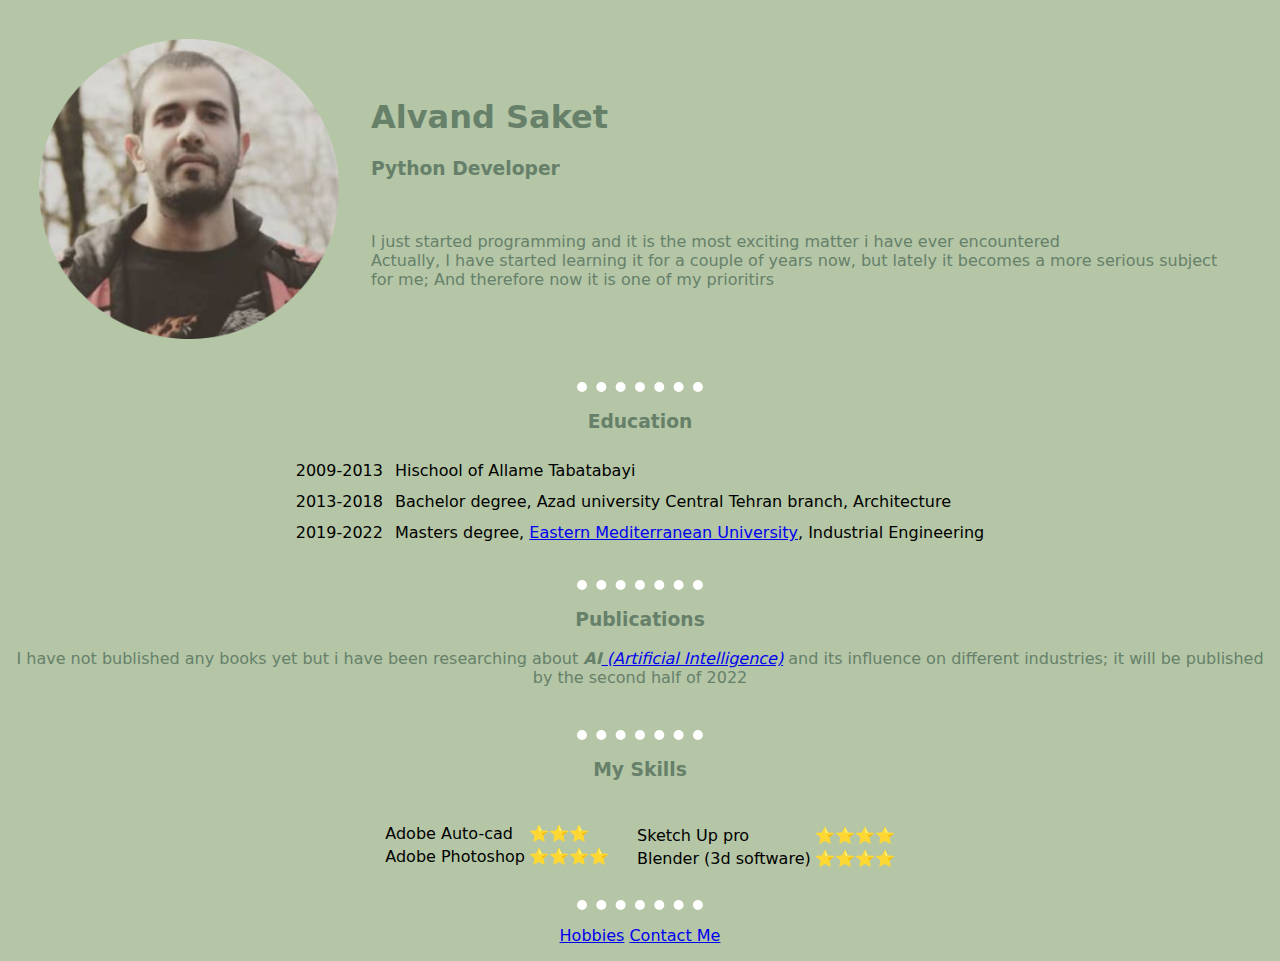
<file: index.html>
<!DOCTYPE html>
<html lang="en" dir="ltr">
<link rel="stylesheet" href="CSS/style.css">

<head>
  <meta charset="utf-8">
  <title>Alvand's Personal Site</title>
</head>

<body>
  <table cellspacing='30'>
    <tr>
      <td><img src="Alvandsaket.png" alt="Alvand's profile picture" width='300'></td>
      <td>
        <h1>Alvand Saket</h1>
        <h3><strong>Python Developer</strong></h3>
        <br>
        <p>I just started programming and it is the most exciting matter i have ever encountered<br>
          Actually, I have started learning it for a couple of years now, but lately it becomes a more serious subject for me;
          And therefore now it is one of my prioritirs</p>
      </td>
    </tr>
  </table>
  <center>

    <hr>
    <h3>Education</h3>
    <table cellspacing='10'>
      <tr>
        <td>2009-2013</td>
        <td>Hischool of Allame Tabatabayi</td>
      </tr>
      <tr>
        <td>2013-2018</td>
        <td>Bachelor degree, Azad university Central Tehran branch, Architecture</td>
      </tr>
      <tr>
        <td>2019-2022</td>
        <td>Masters degree, <a href="https://www.emu.edu.tr/en">Eastern Mediterranean University</a>, Industrial Engineering</td>
      </tr>
    </table>
    <br>

    <hr>
    <h3>Publications</h3>
    <p>I have not bublished any books yet but i have been researching about <em><strong>AI</strong><a href="https://en.wikipedia.org/wiki/Artificial_intelligence"> (Artificial Intelligence)</a></em> and its
      influence on different industries; it will be published by the second half of 2022</p>
    <br>

    <hr>


    <h3>My Skills</h3>
    <table cellspacing='20'>
      <tr>
        <td>
          <table>
            <tr>
              <td>Adobe Auto-cad</td>
              <td>⭐⭐⭐</td>
            </tr>
            <tr>
              <td>Adobe Photoshop</td>
              <td>⭐⭐⭐⭐</td>
            </tr>
          </table>
        </td>
        <td>
          <table>
            <td>
              <tr>
                <td>Sketch Up pro</td>
                <td>⭐⭐⭐⭐</td>
              </tr>
              <tr>
                <td>Blender (3d software)</td>
                <td>⭐⭐⭐⭐</td>
              </tr>
            </td>
      </tr>
    </table>
    </td>
    </tr>
    </table>

    <hr>

    <p> <a href="My Hobbies.html">Hobbies</a> <a href="contact.html"> Contact Me</a></p>
  </center>
</body>


</html>
</file>
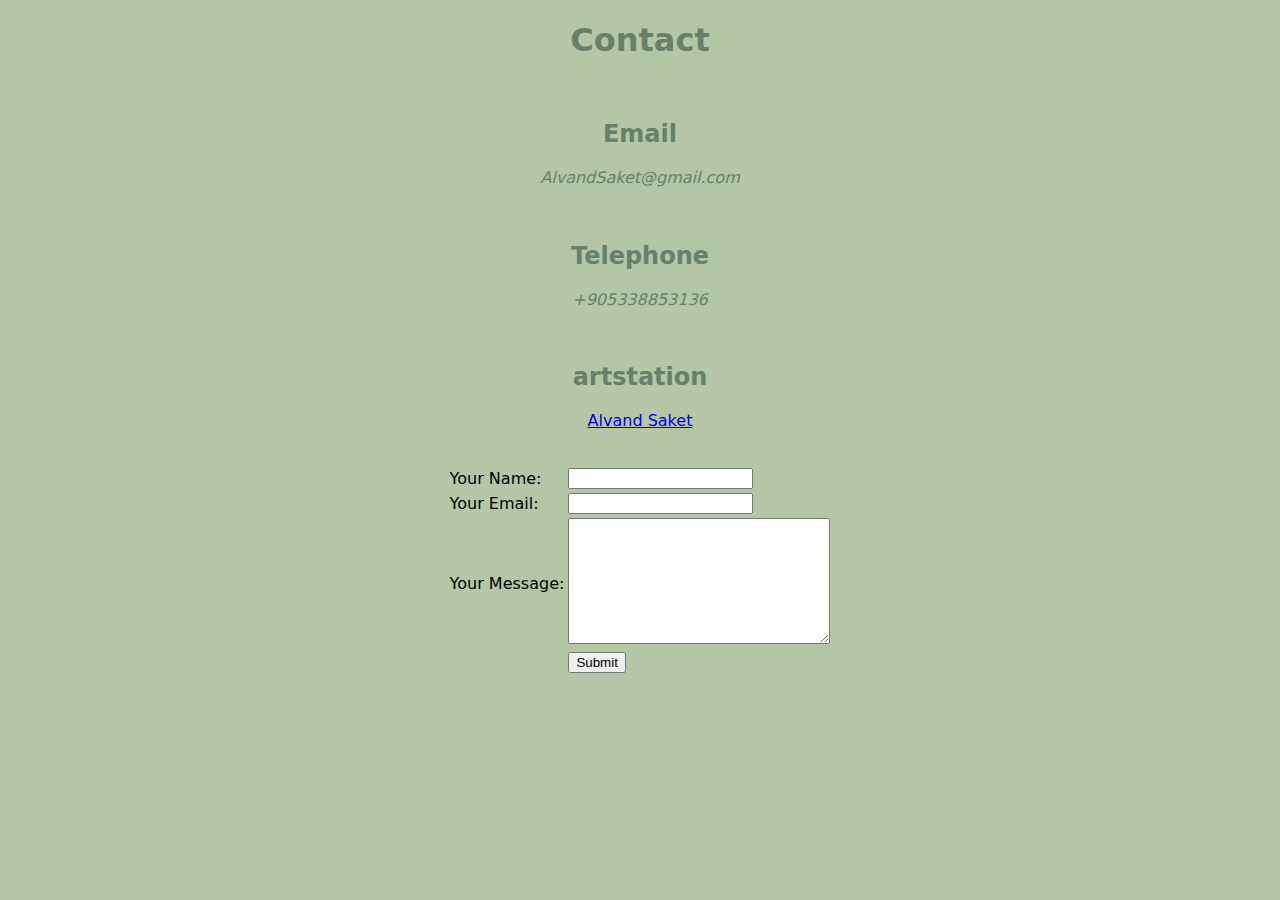
<file: contact.html>
<!DOCTYPE html>
<html lang="en" dir="ltr">

<head>
  <meta charset="utf-8">
  <title>Contact Me</title>
  <link rel="stylesheet" href="CSS/style.css">

</head>

<body>

  <center>
    <h1>Contact</h1>
    <br>
    <h2>Email</h2>
    <p><em> AlvandSaket@gmail.com</em></p>
    <br>
    <h2>Telephone</h2>
    <p><em> +905338853136</em></p>
    <br>
    <h2>artstation</h2>
    <p><a href="https://www.artstation.com/alvandsaket">Alvand Saket</a></p>
    <br>
    <form action="mailto:Alvandsaket@gmail.com" method="post" enctype="text/plain">
      <table>
        <tr>
          <td><label for="Me">Your Name: </label></td>
          <td><input type="text" name="YourName" value=""></td>
        </tr>
        <tr>
          <td><label for="">Your Email: </label><br></td>
          <td><input type="email" name="YourEmail" value=""></td>
        </tr>
        <tr>
          <td><label for="">Your Message: </label></td>
          <td> <textarea name="YourMessage" rows="8" cols="30"></textarea> </td>
        </tr>
        <tr>
          <td></td>
            <td><input type="submit" name=""></td>
        </tr>


      </table>
    </form>







  </center>
</body>

</html>
</file>
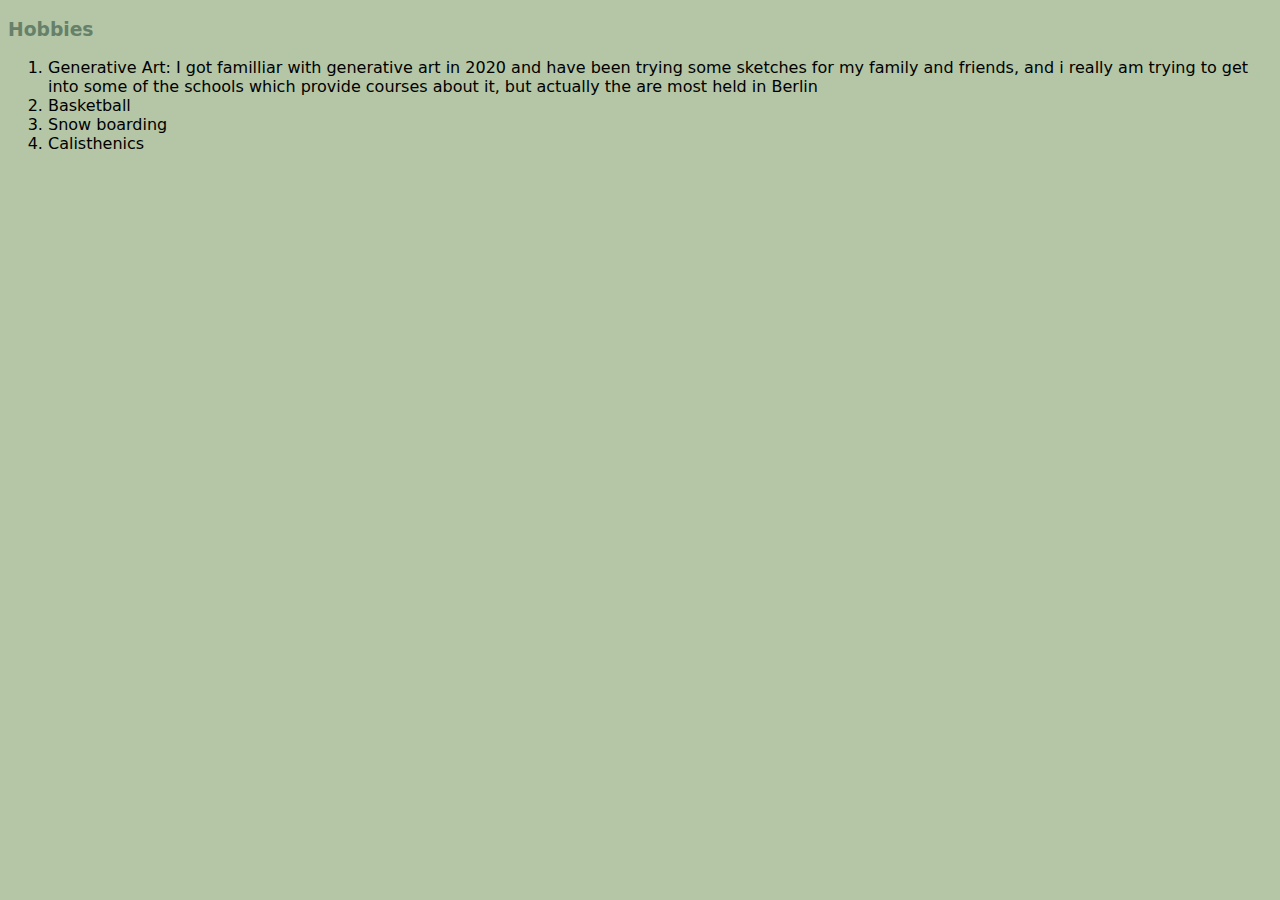
<file: My Hobbies.html>
<!DOCTYPE html>
<html lang="en" dir="ltr">
  <head>
    <meta charset="utf-8">
    <title>Hobbies</title>
    <link rel="stylesheet" href="CSS/style.css">

  </head>
  <body>
    <h3>Hobbies</h3>

    <ol>
      <li>Generative Art: I got familliar with generative art in 2020 and have been trying some sketches for my family and friends, and i really am
        trying to get into some of the schools which provide courses about it, but actually the are most held in Berlin</li>
      <li>Basketball</li>
      <li>Snow boarding</li>
      <li>Calisthenics</li>
    </ol>


  </body>
</html>
</file>
<file: CSS/style.css>
body {
    background-color: #B4C6A6;
    font-family:system-ui;
    align-items: center;
  }

  hr {
    width: 10%;
    border: none;
    border-top: dotted 10px white;
  }
  h1{
    color: #66806A;
  }
  h3 {
    color: #66806A;
  }
  h2 {
    color: #66806A;
  }
  p{
    color: #66806A;
  }
</file>
